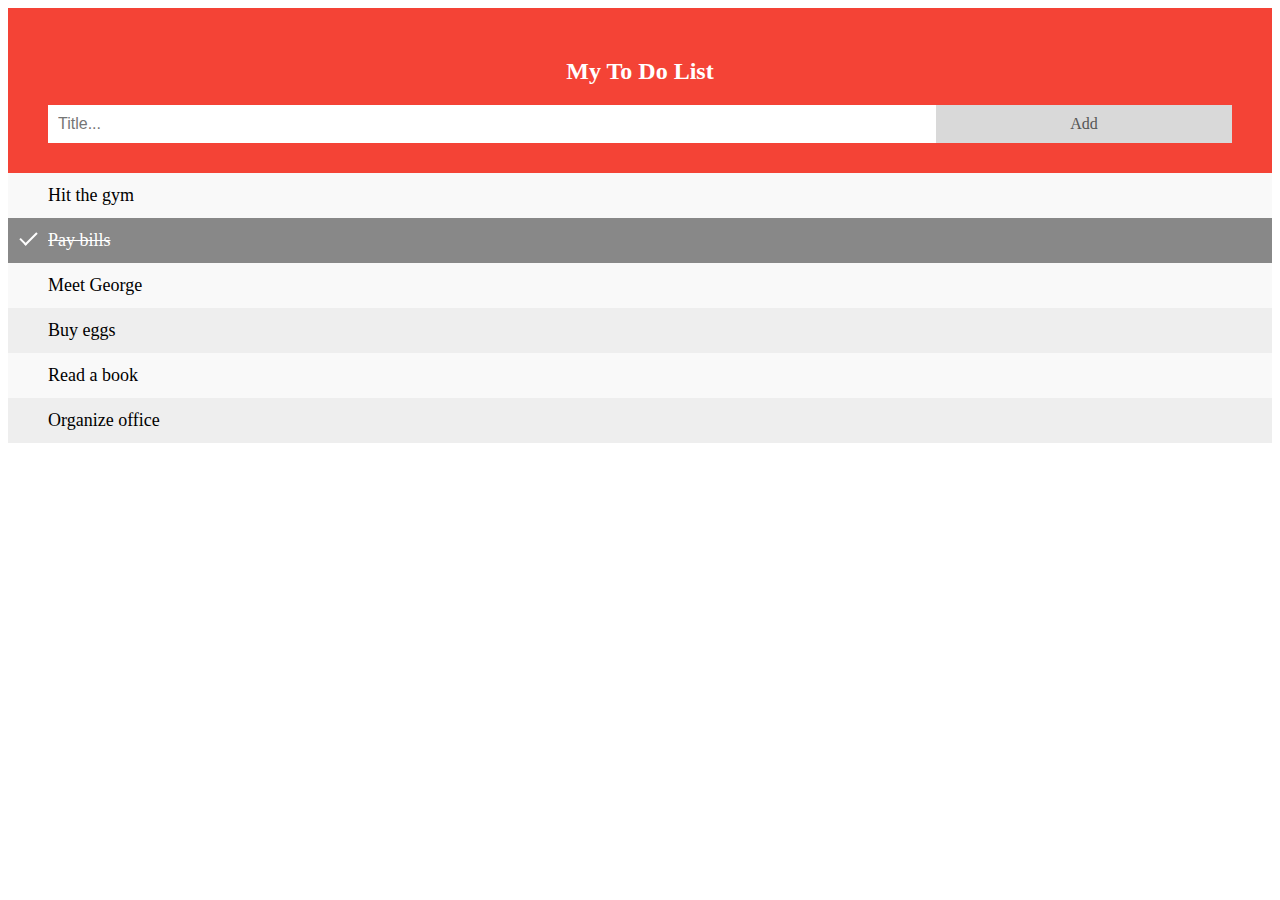
<file: index.html>
<html>
  <head>
  <link rel="stylesheet" href="style.css">
  </head>
  <body>
  <div id="myDIV" class="header">
  <h2>My To Do List</h2>
  <input type="text" id="myInput" placeholder="Title...">
  <span onclick="newElement()" class="addBtn">Add</span>
</div>

<ul id="myUL">
  <li>Hit the gym</li>
  <li class="checked">Pay bills</li>
  <li>Meet George</li>
  <li>Buy eggs</li>
  <li>Read a book</li>
  <li>Organize office</li>
</ul>
<script src="file.js"></script>
</body>
</html>
</file>
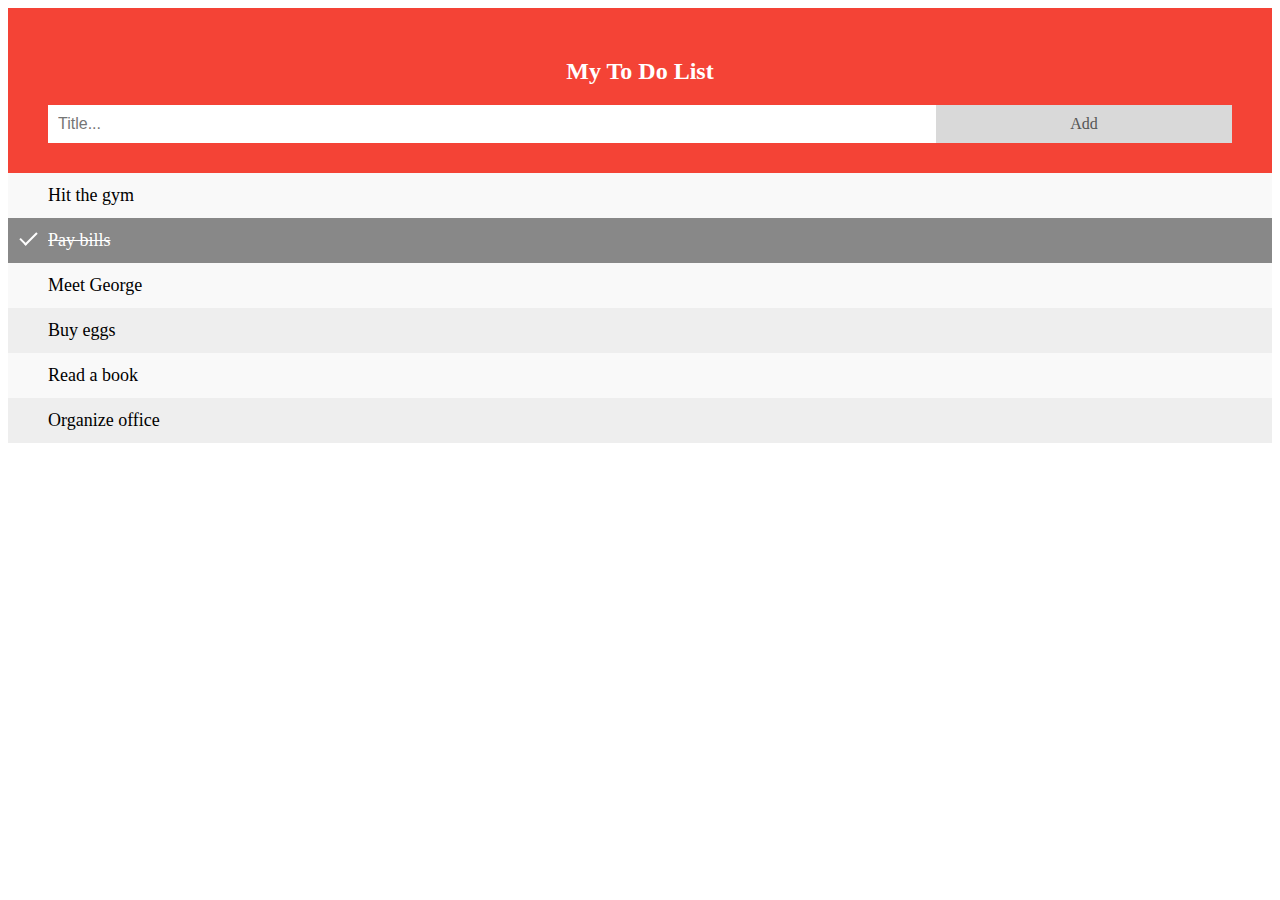
<file: style.html>
<html>
  <head>
  <link rel="stylesheet" href="style.css">
  </head>
  <body>
  <div id="myDIV" class="header">
  <h2>My To Do List</h2>
  <input type="text" id="myInput" placeholder="Title...">
  <span onclick="newElement()" class="addBtn">Add</span>
</div>

<ul id="myUL">
  <li>Hit the gym</li>
  <li class="checked">Pay bills</li>
  <li>Meet George</li>
  <li>Buy eggs</li>
  <li>Read a book</li>
  <li>Organize office</li>
</ul>
<script src="file.js"></script>
</body>
</html>
</file>
<file: style.css>
* {
  box-sizing: border-box;
}

ul {
  margin: 0;
  padding: 0;
}

ul li {
  cursor: pointer;
  position: relative;
  padding: 12px 8px 12px 40px;
  background: #eee;
  font-size: 18px;
  transition: 0.2s;
  -webkit-user-select: none;
  -moz-user-select: none;
  -ms-user-select: none;
  user-select: none;
}

ul li:nth-child(odd) {
  background: #f9f9f9;
}

ul li:hover {
  background: #ddd;
}

ul li.checked {
  background: #888;
  color: #fff;
  text-decoration: line-through;
}

ul li.checked::before {
  content: '';
  position: absolute;
  border-color: #fff;
  border-style: solid;
  border-width: 0 2px 2px 0;
  top: 10px;
  left: 16px;
  transform: rotate(45deg);
  height: 15px;
  width: 7px;
}

.close {
  position: absolute;
  right: 0;
  top: 0;
  padding: 12px 16px 12px 16px;
}

.close:hover {
  background-color: #f44336;
  color: white;
}

.header {
  background-color: #f44336;
  padding: 30px 40px;
  color: white;
  text-align: center;
}

.header:after {
  content: "";
  display: table;
  clear: both;
}

input {
  margin: 0;
  border: none;
  border-radius: 0;
  width: 75%;
  padding: 10px;
  float: left;
  font-size: 16px;
}

.addBtn {
  padding: 10px;
  width: 25%;
  background: #d9d9d9;
  color: #555;
  float: left;
  text-align: center;
  font-size: 16px;
  cursor: pointer;
  transition: 0.3s;
  border-radius: 0;
}

.addBtn:hover {
  background-color: #bbb;
}
</file>
